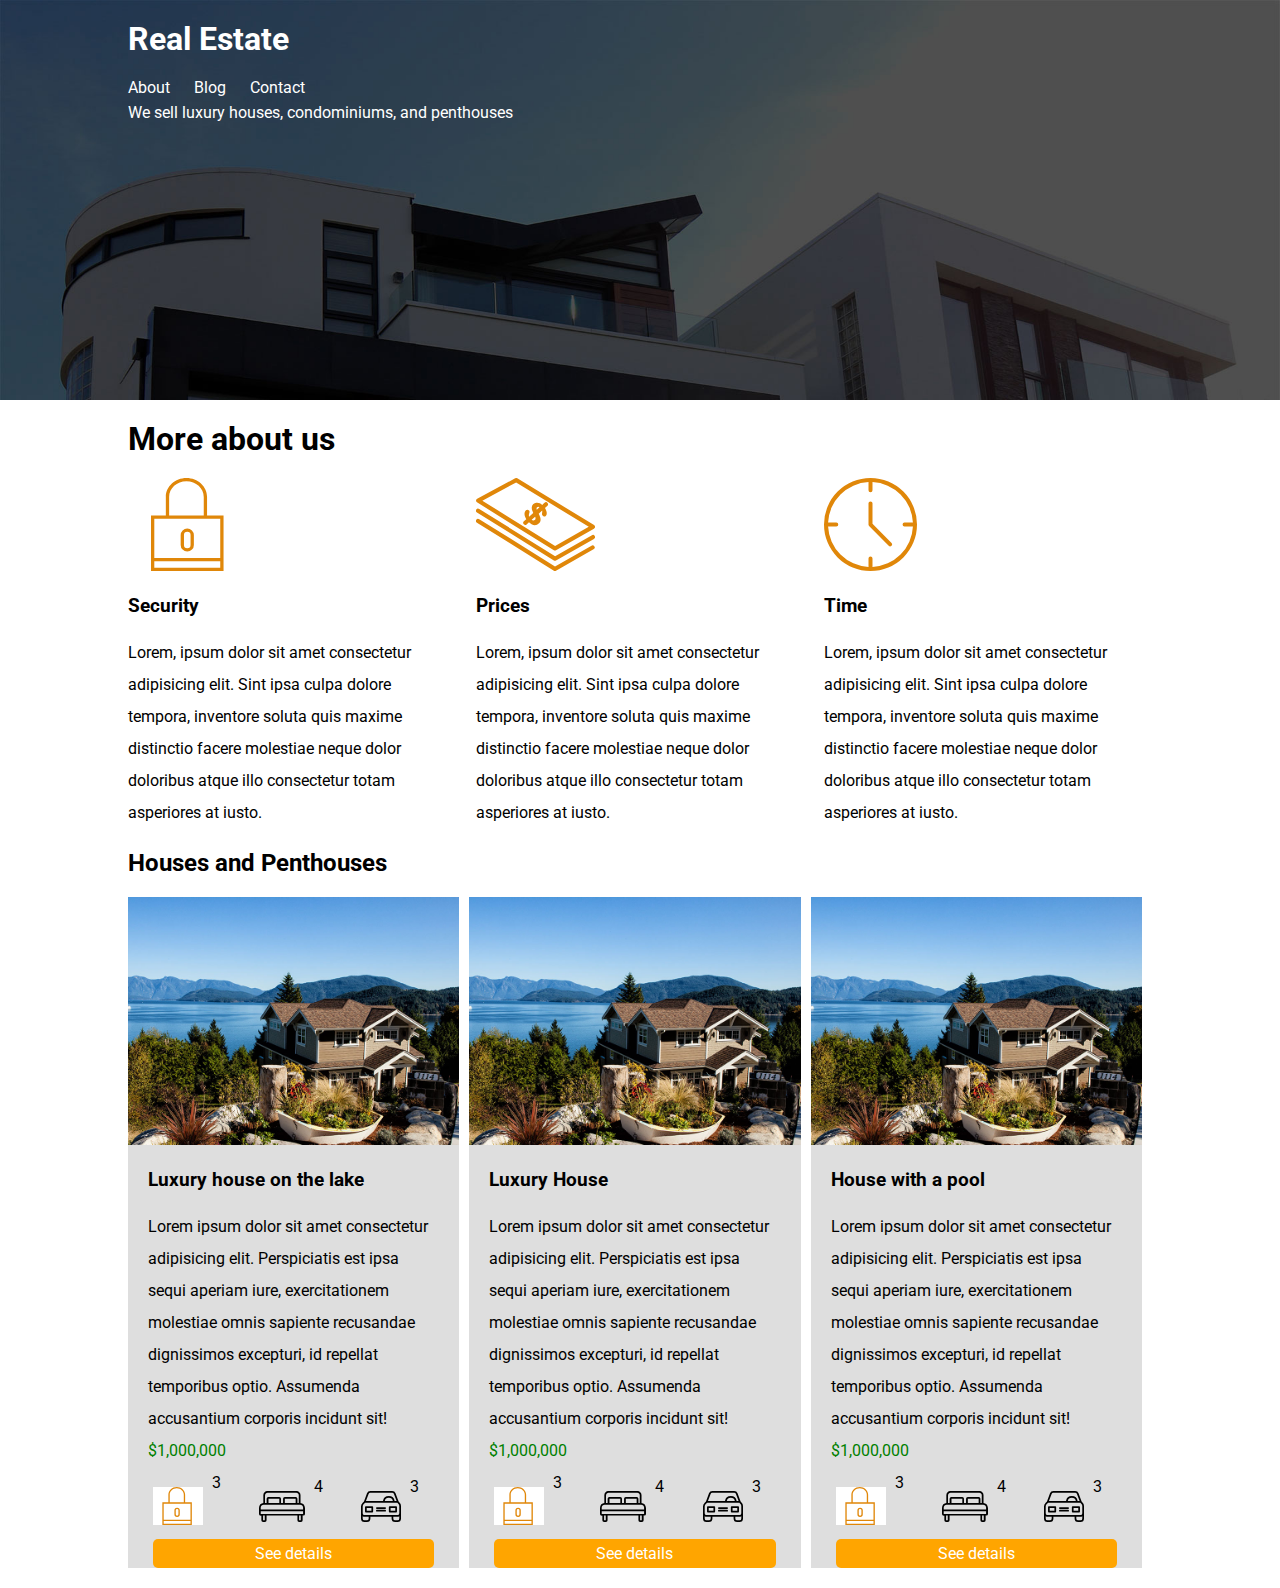
<file: index.html>
<!DOCTYPE html>
<html lang="en">
<head>
  <meta charset="UTF-8">
  <meta name="viewport" content="width=device-width, initial-scale=1.0">
  <title>Document</title>
  <link rel="stylesheet" href="mystyle.css">
  <link rel="preconnect" href="https://fonts.googleapis.com">
  <link rel="preconnect" href="https://fonts.gstatic.com" crossorigin></link>
  <link href="https://fonts.googleapis.com/css2?family=Roboto:ital,wght@0,100;0,300;0,400;0,500;0,700;0,900;1,100;1,300;1,400;1,500;1,700;1,900&amp;display=swap" rel="stylesheet">
</head>
<body>
  <header class="site-header">
    <div class="container">
      <h1>Real Estate</h1>
      <nav>
        <a href="about.html">About</a>
        <a href="blog.html">Blog</a>
        <a href="contact.html">Contact</a>
      </nav>
      <p>We sell luxury houses, condominiums, and penthouses</p>
    </div>
  </header>
  <main class="container">
    <h1>More about us</h1>

    <div class="about-container">

      <div>
        <img src="./img/icon1.svg" alt="security icon">
        <h3>Security</h3>
        <p>Lorem, ipsum dolor sit amet consectetur adipisicing elit. Sint ipsa culpa dolore tempora, inventore soluta quis maxime distinctio facere molestiae neque dolor doloribus atque illo consectetur totam asperiores at iusto.</p>
      </div>

      <div>
        <img src="./img/icon2.svg" alt="security icon">
        <h3>Prices</h3>
        <p>Lorem, ipsum dolor sit amet consectetur adipisicing elit. Sint ipsa culpa dolore tempora, inventore soluta quis maxime distinctio facere molestiae neque dolor doloribus atque illo consectetur totam asperiores at iusto.</p>
      </div>

      <div>
        <img src="./img/icon3.svg" alt="security icon">
        <h3>Time</h3>
        <p>Lorem, ipsum dolor sit amet consectetur adipisicing elit. Sint ipsa culpa dolore tempora, inventore soluta quis maxime distinctio facere molestiae neque dolor doloribus atque illo consectetur totam asperiores at iusto.</p>
      </div>
    </div>

    <div>
      <h2>Houses and Penthouses</h2>
      <div class="house-main-container">
        <div class="houses-container">
          <div class="houses-item">
            <div class="houses-item-img">
              <img id="house-img" src="./img/announcement1.jpg" alt="houses">
            </div>
            <div class="houses-item-text">
              <h3>Luxury house on the lake</h3>
              <p>Lorem ipsum dolor sit amet consectetur adipisicing elit. Perspiciatis est ipsa sequi aperiam iure, exercitationem molestiae omnis sapiente recusandae dignissimos excepturi, id repellat temporibus optio. Assumenda accusantium corporis incidunt sit!</p>
              <p class="price">$1,000,000</p>
              <ul class="icons-list">
                <li class="icon-container">
                  <img src="./img/icon1.svg" alt="security icon"> 
                  <p>3</p>
                </li>
                <li class="icon-container">
                  <img src="./img/icon_room.svg" alt>
                  <p>4</p>
                </li>
                <li class="icon-container">
                  <img src="./img/icon_parking.svg" alt>
                  <p>3</p>
                </li>
              </ul>
              <a href="#" class="btn">See details</a>
            </div>
          </div>
        </div>
        <div class="houses-container">
          <div class="houses-item">
            <div class="houses-item-img">
              <img id="house-img" src="./img/announcement1.jpg" alt="houses">
            </div>
            <div class="houses-item-text">
              <h3>Luxury House</h3>
              <p>Lorem ipsum dolor sit amet consectetur adipisicing elit. Perspiciatis est ipsa sequi aperiam iure, exercitationem molestiae omnis sapiente recusandae dignissimos excepturi, id repellat temporibus optio. Assumenda accusantium corporis incidunt sit!</p>
              <p class="price">$1,000,000</p>
              <ul class="icons-list">
                <li class="icon-container">
                  <img src="./img/icon1.svg" alt="security icon">
                  <p>3</p>
                </li>
                <li class="icon-container">
                  <img src="./img/icon_room.svg" alt>
                  <p>4</p>
                </li>
                <li class="icon-container">
                  <img src="./img/icon_parking.svg" alt>
                  <p>3</p>
                </li>
              </ul>
              <a href="#" class="btn">See details</a>
            </div>
          </div>
        </div>
        <div class="houses-container">
          <div class="houses-item">
            <div class="houses-item-img">
              <img id="house-img" src="./img/announcement1.jpg" alt="houses">
            </div>
            <div class="houses-item-text">
              <h3>House with a pool</h3>
              <p>Lorem ipsum dolor sit amet consectetur adipisicing elit. Perspiciatis est ipsa sequi aperiam iure, exercitationem molestiae omnis sapiente recusandae dignissimos excepturi, id repellat temporibus optio. Assumenda accusantium corporis incidunt sit!</p>
              <p class="price">$1,000,000</p>
              <ul class="icons-list">
                <li class="icon-container">
                  <img src="./img/icon1.svg" alt="security icon">
                <p>3</p>
                </li>
                <li class="icon-container">
                  <img src="./img/icon_room.svg" alt>
                  <p>4</p>
                </li>
                <li class="icon-container">
                  <img src="./img/icon_parking.svg" alt>
                  <p>3</p>
                </li>
              </ul>
              <a href="#" class="btn">See details</a>
            </div>
          </div>
        </div>
      </div>

    </div>

  </main>
</body>
<footer>

</footer>
</main>
</html>
</file>
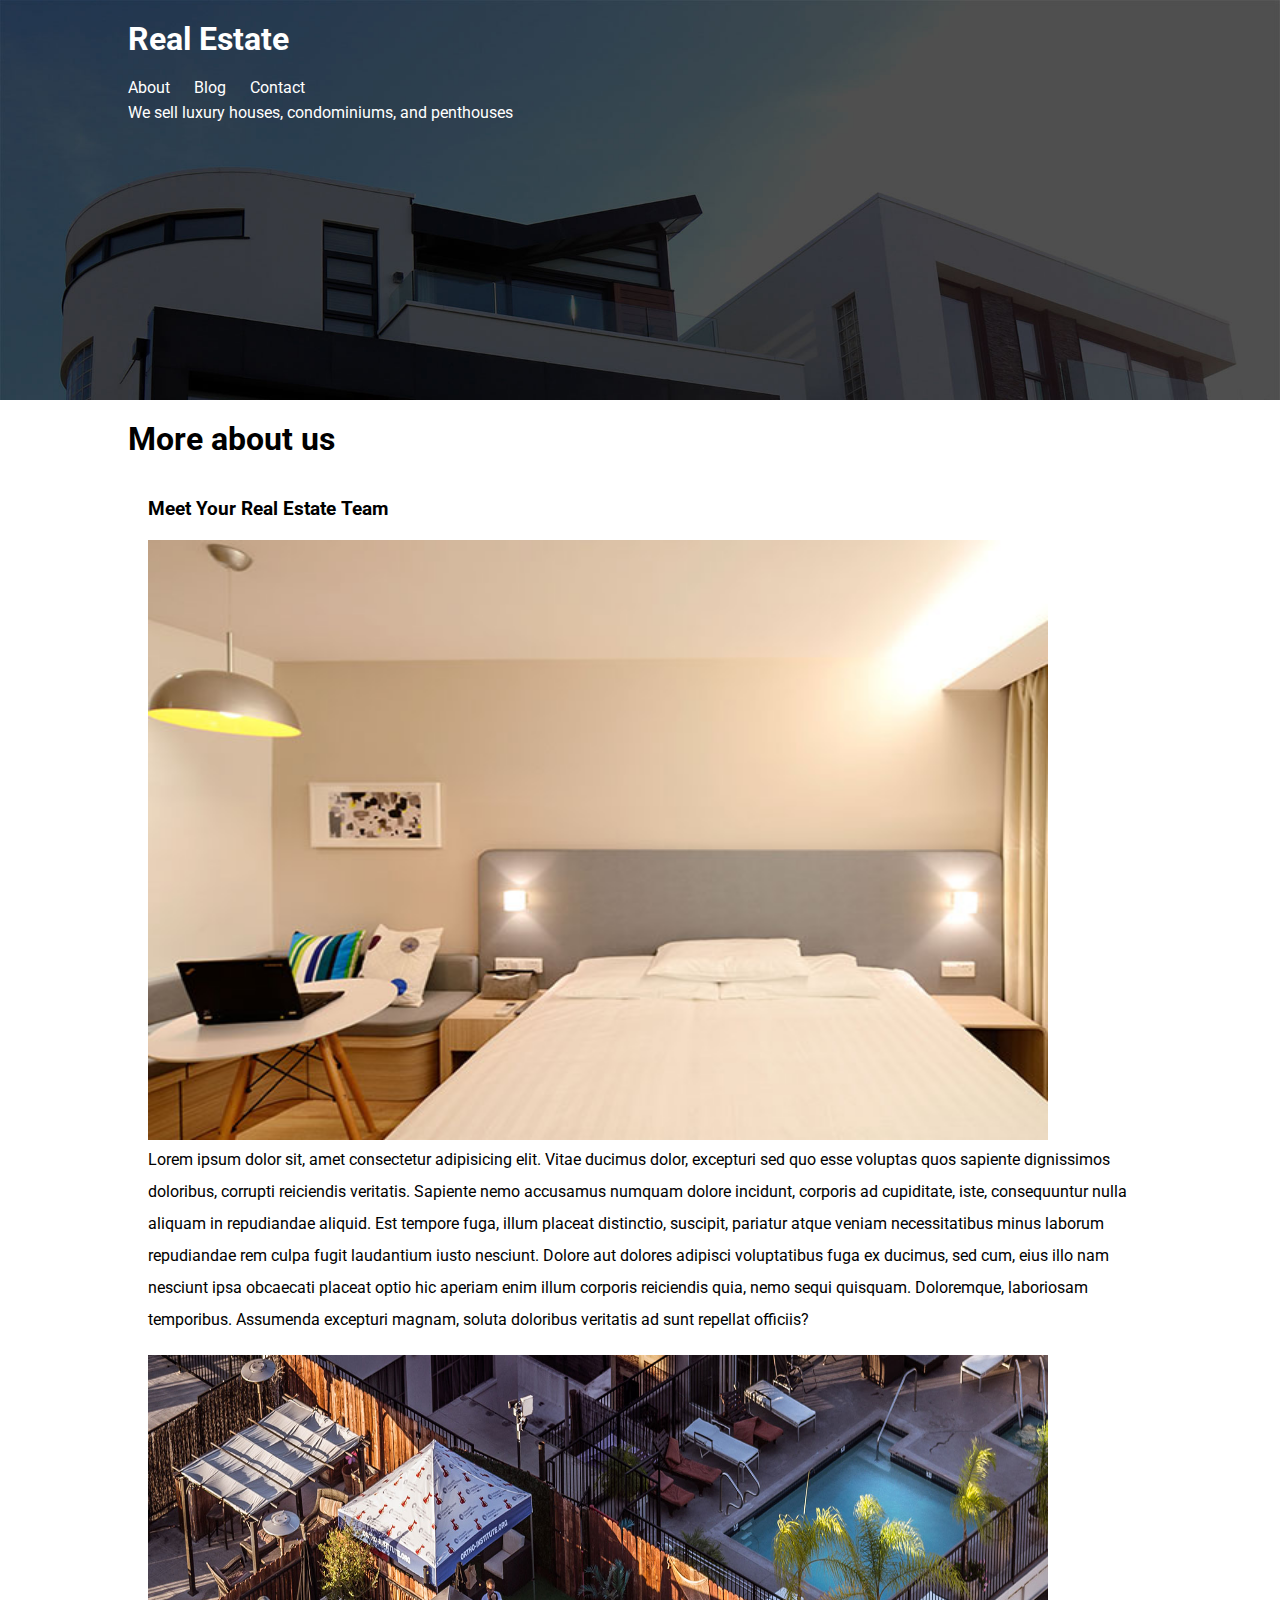
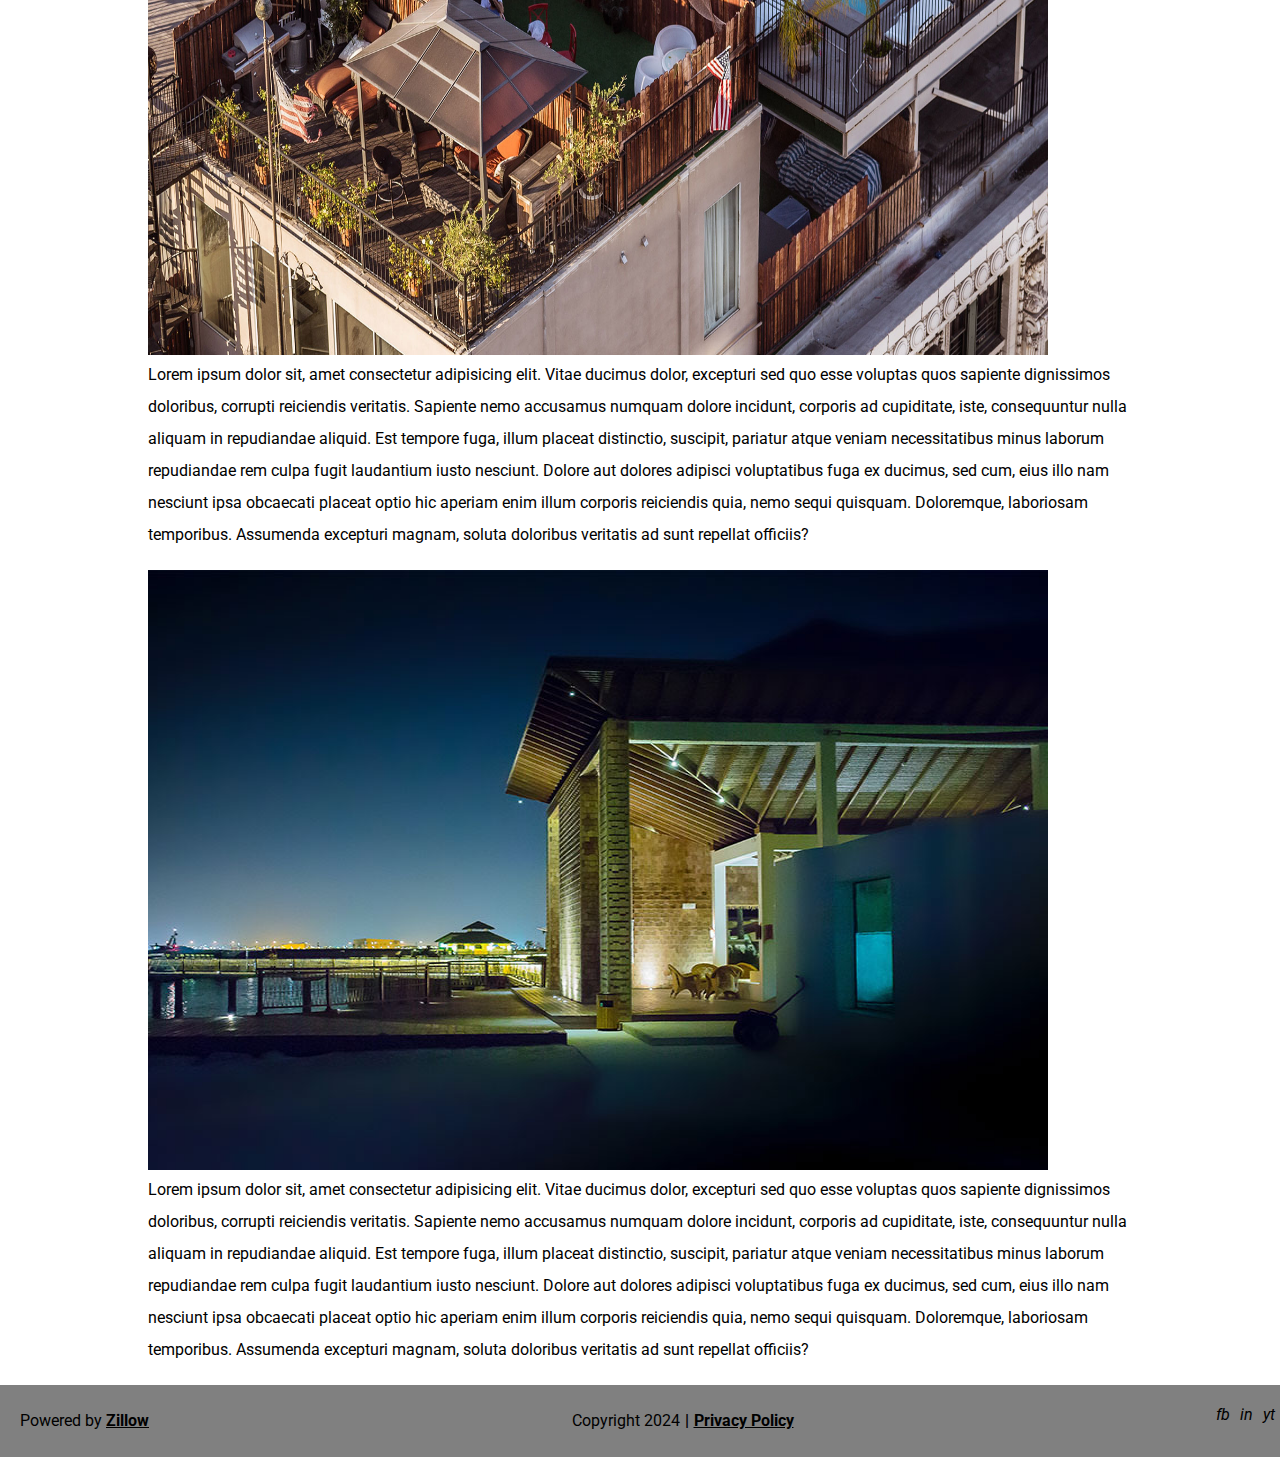
<file: about.html>
<!DOCTYPE html>
<html lang="en">
<head>
  <meta charset="UTF-8">
  <meta name="viewport" content="width=device-width, initial-scale=1.0">
  <title>Document</title>
  <link rel="stylesheet" href="mystyle.css">
  <link rel="preconnect" href="https://fonts.googleapis.com">
  <link rel="preconnect" href="https://fonts.gstatic.com" crossorigin></link>
  <link href="https://fonts.googleapis.com/css2?family=Roboto:ital,wght@0,100;0,300;0,400;0,500;0,700;0,900;1,100;1,300;1,400;1,500;1,700;1,900&amp;display=swap" rel="stylesheet">
</head>
<body>
  <header class="site-header">
    <div class="container">
      <h1>Real Estate</h1>
      <nav>
        <a href="about.html">About</a>
        <a href="blog.html">Blog</a>
        <a href="contact.html">Contact</a>
      </nav>
      <p>We sell luxury houses, condominiums, and penthouses</p>
    </div>
  </header>
  <main class="container">
    <h1>More about us</h1>
    <div class="houses-item-text">
        <h3>Meet Your Real Estate Team</h3>
        <img class="about-img" src="./img/blog4.jpg">
        <br>
        <p>Lorem ipsum dolor sit, amet consectetur adipisicing elit. Vitae ducimus dolor, excepturi sed quo esse voluptas quos sapiente dignissimos doloribus, corrupti reiciendis veritatis. Sapiente nemo accusamus numquam dolore incidunt, corporis ad cupiditate, iste, consequuntur nulla aliquam in repudiandae aliquid. Est tempore fuga, illum placeat distinctio, suscipit, pariatur atque veniam necessitatibus minus laborum repudiandae rem culpa fugit laudantium iusto nesciunt. Dolore aut dolores adipisci voluptatibus fuga ex ducimus, sed cum, eius illo nam nesciunt ipsa obcaecati placeat optio hic aperiam enim illum corporis reiciendis quia, nemo sequi quisquam. Doloremque, laboriosam temporibus. Assumenda excepturi magnam, soluta doloribus veritatis ad sunt repellat officiis?
        </p>
        <br>
        <img class="about-img" src="./img/destacada3.jpg">
        <br>
        <p>Lorem ipsum dolor sit, amet consectetur adipisicing elit. Vitae ducimus dolor, excepturi sed quo esse voluptas quos sapiente dignissimos doloribus, corrupti reiciendis veritatis. Sapiente nemo accusamus numquam dolore incidunt, corporis ad cupiditate, iste, consequuntur nulla aliquam in repudiandae aliquid. Est tempore fuga, illum placeat distinctio, suscipit, pariatur atque veniam necessitatibus minus laborum repudiandae rem culpa fugit laudantium iusto nesciunt. Dolore aut dolores adipisci voluptatibus fuga ex ducimus, sed cum, eius illo nam nesciunt ipsa obcaecati placeat optio hic aperiam enim illum corporis reiciendis quia, nemo sequi quisquam. Doloremque, laboriosam temporibus. Assumenda excepturi magnam, soluta doloribus veritatis ad sunt repellat officiis?
        </p>
        <br>
        <img class="about-img" src="./img/announcement6.jpg">
        <br>
        <p>Lorem ipsum dolor sit, amet consectetur adipisicing elit. Vitae ducimus dolor, excepturi sed quo esse voluptas quos sapiente dignissimos doloribus, corrupti reiciendis veritatis. Sapiente nemo accusamus numquam dolore incidunt, corporis ad cupiditate, iste, consequuntur nulla aliquam in repudiandae aliquid. Est tempore fuga, illum placeat distinctio, suscipit, pariatur atque veniam necessitatibus minus laborum repudiandae rem culpa fugit laudantium iusto nesciunt. Dolore aut dolores adipisci voluptatibus fuga ex ducimus, sed cum, eius illo nam nesciunt ipsa obcaecati placeat optio hic aperiam enim illum corporis reiciendis quia, nemo sequi quisquam. Doloremque, laboriosam temporibus. Assumenda excepturi magnam, soluta doloribus veritatis ad sunt repellat officiis?
        </p>
        <br>
      </div>
  </main>
  <footer>
    <div class="contact-footer-container">
        <div>
            <p>Powered by <span class="link">Zillow</span></p>
        </div>
        <div class="copyright-container">
            <p class="copyright-privacy">Copyright 2024</p>
            <p><span class="bold-bar">|</span></p>
            <p class="copyright-privacy"><span class="link">Privacy Policy</span></p>
        </div>
        <div class="social-media">
            <div class="logo">
                <i>fb</i>
            </div>
            <div class="logo">
                <i>in</i>
            </div>
            <div class="logo">
                <i>yt</i>
            </div>
        </div>
    </div>
</footer>
</body>
</html>
</file>
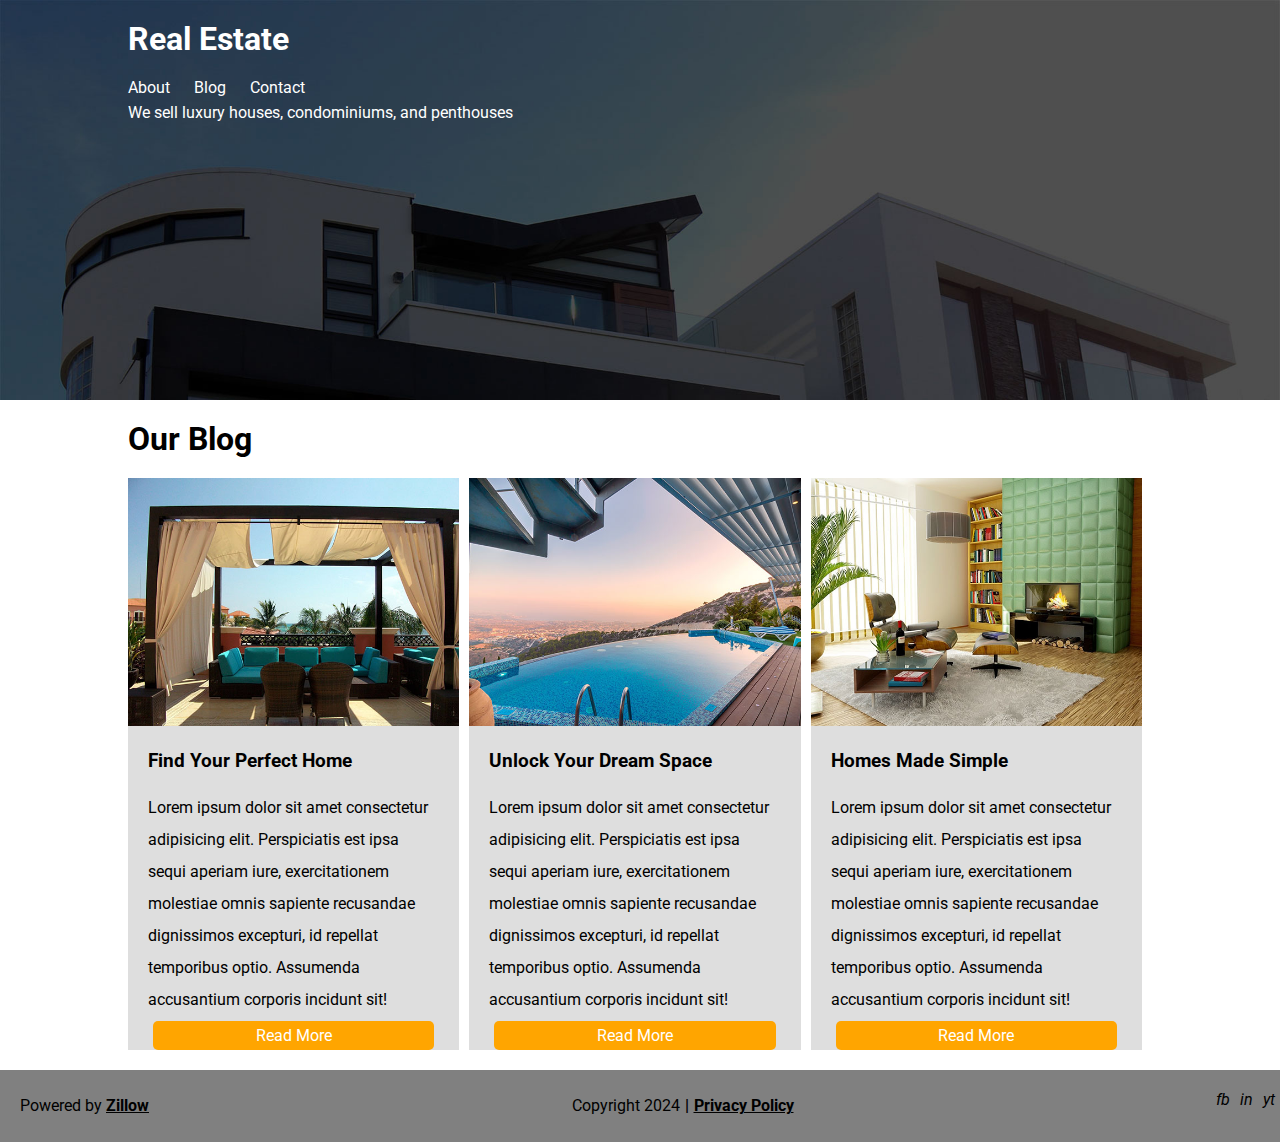
<file: blog.html>
<!DOCTYPE html>
<html lang="en">
<head>
  <meta charset="UTF-8">
  <meta name="viewport" content="width=device-width, initial-scale=1.0">
  <title>Document</title>
  <link rel="stylesheet" href="mystyle.css">
  <link rel="preconnect" href="https://fonts.googleapis.com">
  <link rel="preconnect" href="https://fonts.gstatic.com" crossorigin></link>
  <link href="https://fonts.googleapis.com/css2?family=Roboto:ital,wght@0,100;0,300;0,400;0,500;0,700;0,900;1,100;1,300;1,400;1,500;1,700;1,900&amp;display=swap" rel="stylesheet">
</head>
<body>
  <header class="site-header">
    <div class="container">
      <h1>Real Estate</h1>
      <nav>
        <a href="about.html">About</a>
        <a href="blog.html">Blog</a>
        <a href="contact.html">Contact</a>
      </nav>
      <p>We sell luxury houses, condominiums, and penthouses</p>
    </div>
  </header>
  <main class="container">
    <h1>Our Blog</h1>
    <div class="house-main-container">
        <div class="houses-container">
          <div class="houses-item">
            <div class="houses-item-img">
              <img id="house-img" src="./img/blog1.jpg" alt="houses">
            </div>
            <div class="houses-item-text">
              <h3>Find Your Perfect Home</h3>
              <p>Lorem ipsum dolor sit amet consectetur adipisicing elit. Perspiciatis est ipsa sequi aperiam iure, exercitationem molestiae omnis sapiente recusandae dignissimos excepturi, id repellat temporibus optio. Assumenda accusantium corporis incidunt sit!</p>
              <a href="#" class="btn">Read More</a>
            </div>
          </div>
        </div>
        <div class="houses-container">
          <div class="houses-item">
            <div class="houses-item-img">
              <img id="house-img" src="./img/blog2.jpg" alt="houses">
            </div>
            <div class="houses-item-text">
              <h3>Unlock Your Dream Space</h3>
              <p>Lorem ipsum dolor sit amet consectetur adipisicing elit. Perspiciatis est ipsa sequi aperiam iure, exercitationem molestiae omnis sapiente recusandae dignissimos excepturi, id repellat temporibus optio. Assumenda accusantium corporis incidunt sit!</p>
              <a href="#" class="btn">Read More</a>
            </div>
          </div>
        </div>
        <div class="houses-container">
          <div class="houses-item">
            <div class="houses-item-img">
              <img id="house-img" src="./img/blog3.jpg" alt="houses">
            </div>
            <div class="houses-item-text">
              <h3>Homes Made Simple</h3>
              <p>Lorem ipsum dolor sit amet consectetur adipisicing elit. Perspiciatis est ipsa sequi aperiam iure, exercitationem molestiae omnis sapiente recusandae dignissimos excepturi, id repellat temporibus optio. Assumenda accusantium corporis incidunt sit!</p>
              <a href="#" class="btn">Read More</a>
            </div>
          </div>
        </div>
    </div>
  </main>
  <footer>
    <div class="contact-footer-container">
        <div>
            <p>Powered by <span class="link">Zillow</span></p>
        </div>
        <div class="copyright-container">
            <p class="copyright-privacy">Copyright 2024</p>
            <p><span class="bold-bar">|</span></p>
            <p class="copyright-privacy"><span class="link">Privacy Policy</span></p>
        </div>
        <div class="social-media">
            <div class="logo">
                <i>fb</i>
            </div>
            <div class="logo">
                <i>in</i>
            </div>
            <div class="logo">
                <i>yt</i>
            </div>
        </div>
    </div>
</footer>
</body>
</html>
</file>
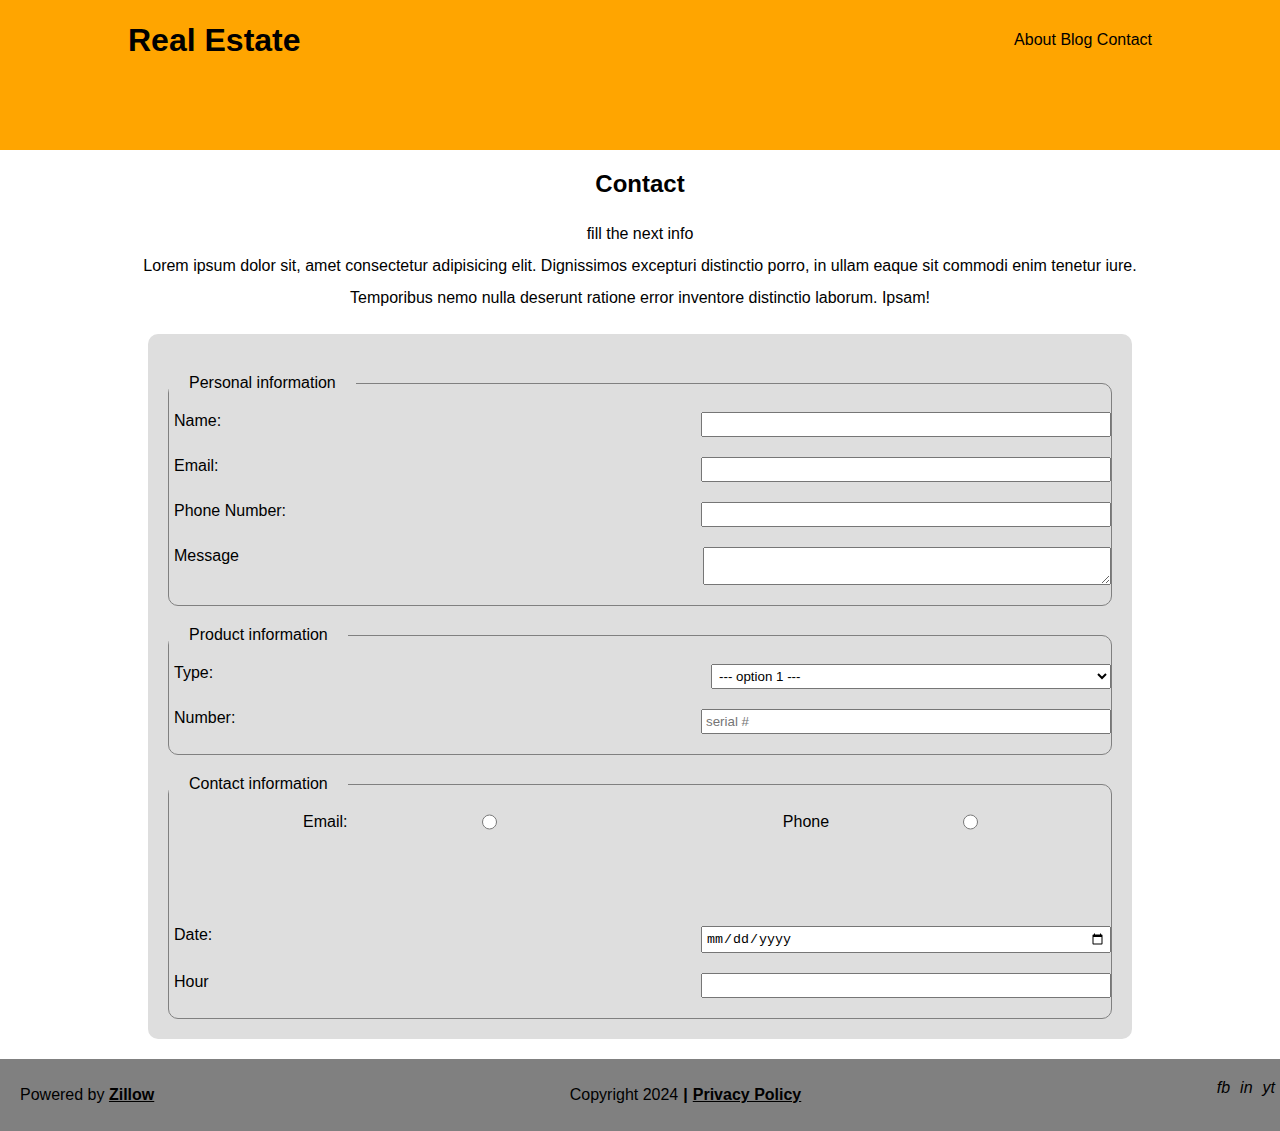
<file: contact.html>
<!DOCTYPE html>
<html lang="en">
<head>
    <meta charset="UTF-8">
    <meta name="viewport" content="width=device-width, initial-scale=1.0">
    <title>Contact</title>
    <link rel="stylesheet" href="mystyle.css">
</head>
<body>
    <header class="contact-header">
        <div class="contact-container">
            <div class="bar-menu">
                <h1>Real Estate</h1>
                <nav class="menu">
                    <a href="#">About</a>
                    <a href="#">Blog</a>
                    <a href="contact.html">Contact</a>
                </nav>
            </div>
        </div>
    </header>
    <main class="contact-container">
        <h2>Contact</h2>
        <div>
            <p>fill the next info</p>

            <p>Lorem ipsum dolor sit, amet consectetur adipisicing elit. Dignissimos excepturi distinctio porro, in ullam eaque sit commodi enim tenetur iure. Temporibus nemo nulla deserunt ratione error inventore distinctio laborum. Ipsam!</p>

            <div class="form-container">
                <fieldset>

                    <legend>
                        Personal information
                    </legend>

                    <div class="flex-container">
                        <label for="name">Name:</label>
                        <input id="name" type="text"></input>
                    </div>

                    <div class="flex-container">
                        <label for="email">Email:</label>
                        <input id="email" type="email"></input>
                    </div>

                    <div class="flex-container">
                        <label for="phone">Phone Number:</label>
                        <input id="phone" type="tel"></input>
                    </div>

                    <div class="flex-container">
                        <label for="message">Message</label>
                        <textarea id="message"></textarea>
                    </div>

                </fieldset>
                <fieldset>

                    <legend>
                        Product information
                    </legend>

                    <div class="flex-container">
                        <label for="type">Type:</label>
                        <select id="type">
                            <option>--- option 1 ---</option>
                            <option>option 2</option>
                            <option>option 3</option>
                        </select>
                    </div>

                    <div class="flex-container">
                        <label for="product-number">Number:</label>
                        <input id="product-number" placeholder="serial #" type="number"></input>
                    </div>
                </fieldset>
                <fieldset>

                    <legend>
                        Contact information
                    </legend>

                    <div class="flex-container">
                        <div class="radio">
                            <label class="radio1" for="contact-email">Email:</label>
                            <input class="radio1" id="contact-email" type="radio"></input>
                        </div>
                        <div class="radio">
                            <label class="radio1" for="contact-phone">Phone</label>
                            <input class="radio1" id="contact-phone" type="radio"></input>
                        </div>
                    </div>

                    <div class="flex-container">
                        <label for="date">Date:</label>
                        <input id="date" type="date"></input>
                    </div>

                    <div class="flex-container">
                        <label for="hour">Hour</label>
                        <input id="hour" type="text"></input>
                    </div>

                </fieldset>
            </div>
        </div>

    </main>
    <footer>
        <div class="contact-footer-container">
            <div>
                <p>Powered by <span class="link">Zillow</span></p>
            </div>
            <div class="copyright-container">
                <p class="copyright-privacy">Copyright 2024</p>
                <p><span class="bold-bar">|</span></p>
                <p class="copyright-privacy"><span class="link">Privacy Policy</span></p>
            </div>
            <div class="social-media">
                <div class="logo">
                    <i>fb</i>
                </div>
                <div class="logo">
                    <i>in</i>
                </div>
                <div class="logo">
                    <i>yt</i>
                </div>
            </div>
        </div>
    </footer>
</body>
</html>
</file>
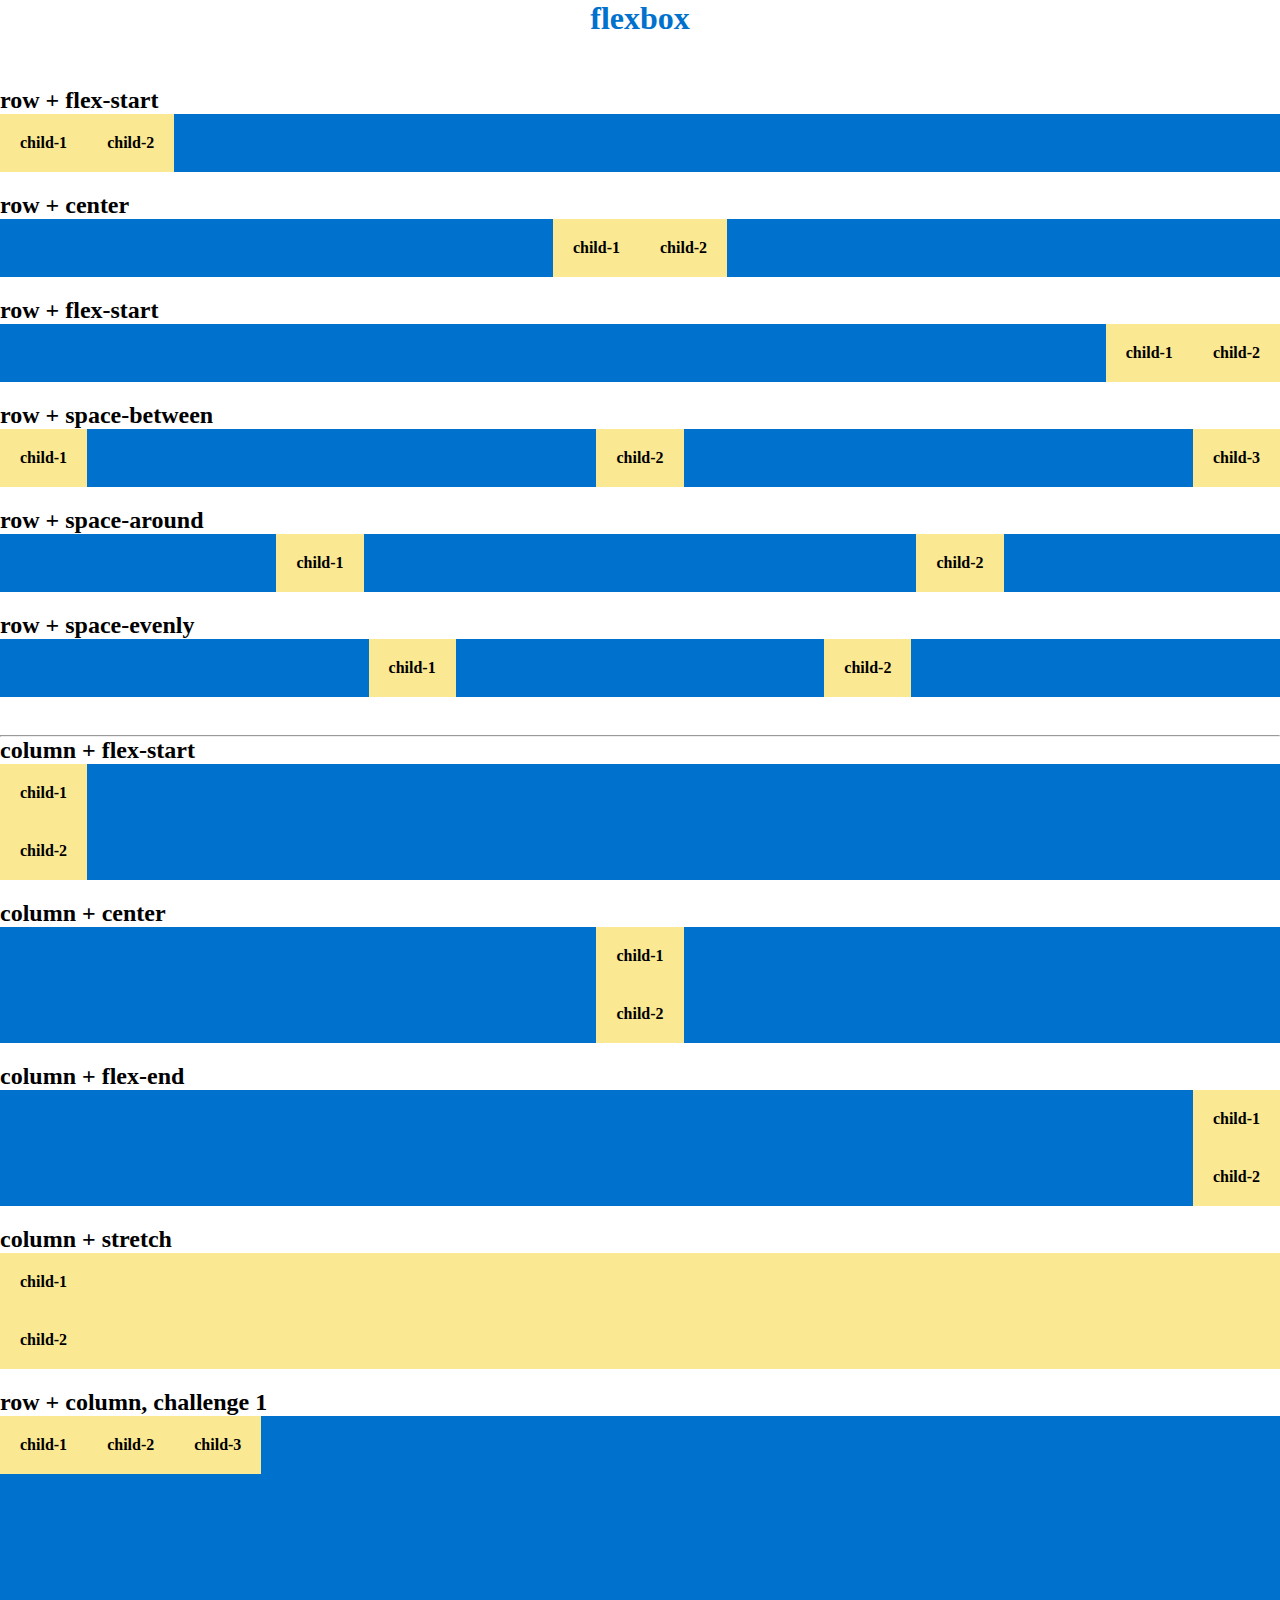
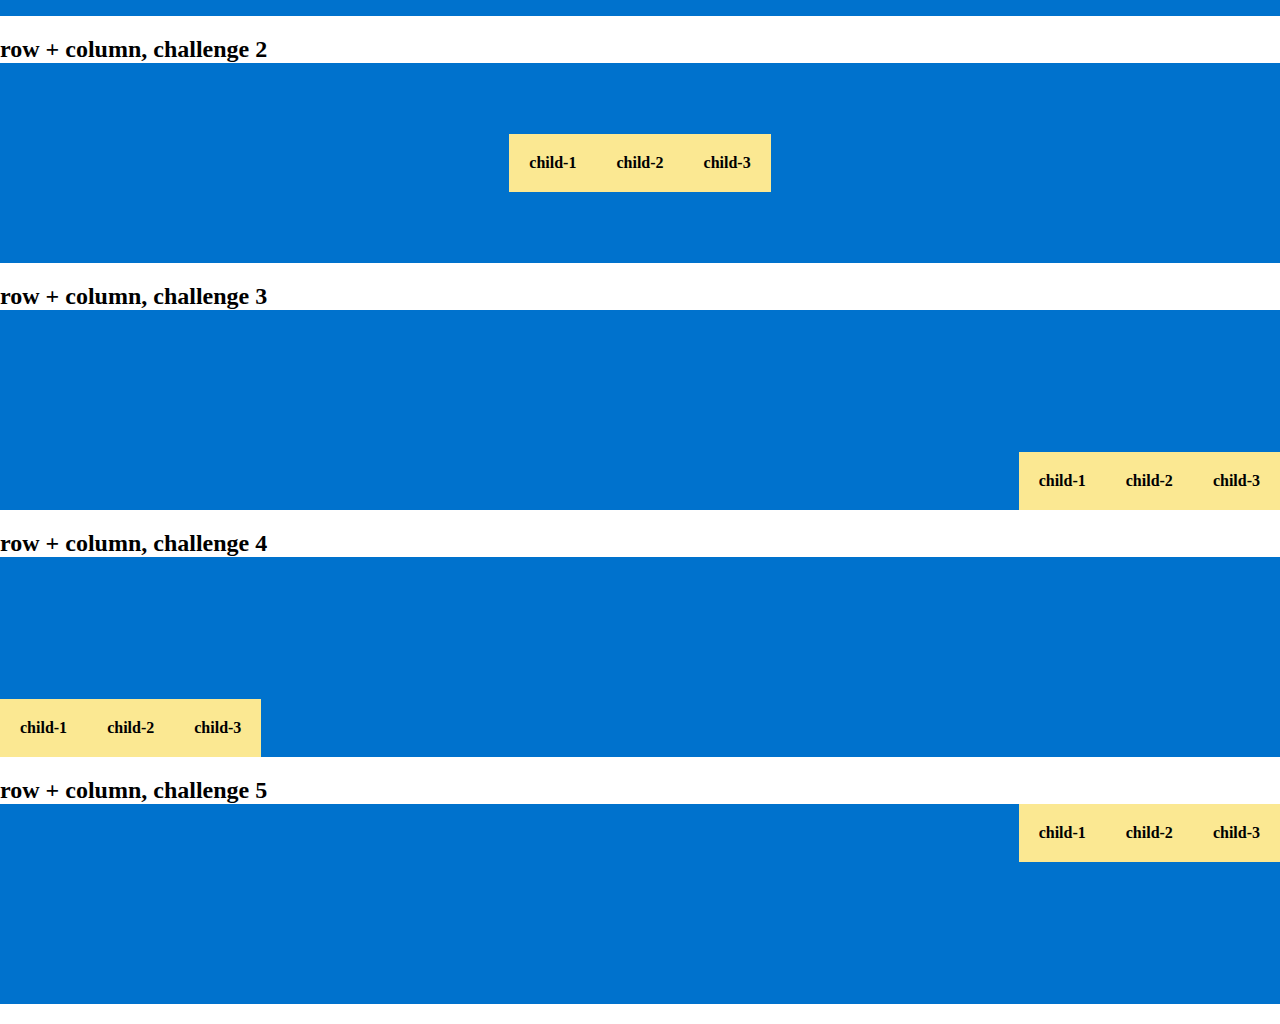
<file: flexbox.html>
<!DOCTYPE html>
<html lang="en">
<head>
    <meta charset="UTF-8">
    <meta name="viewport" content="width=device-width, initial-scale=1.0">
    <title>flexbox</title>
    <link rel="stylesheet" href="flexbox.css">
</head>
<body>
    <h1>flexbox</h1>

    <!-- flex-direction-row -->
    <h2>row + flex-start</h2>
    <div class="flex-container-row-start">
        <p>child-1</p>
        <p>child-2</p>
    </div>

    <h2>row + center</h2>
    <div class="flex-container-row-center">
        <p>child-1</p>
        <p>child-2</p>
    </div>

    <h2>row + flex-start</h2>
    <div class="flex-container-row-end">
        <p>child-1</p>
        <p>child-2</p>
    </div>

    <h2>row + space-between</h2>
    <div class="flex-container-row-between">
        <p>child-1</p>
        <p>child-2</p>
        <p>child-3</p>
    </div>

    <h2>row + space-around</h2>
    <div class="flex-container-row-around">
        <p>child-1</p>
        <p>child-2</p>
    </div>

    <h2>row + space-evenly</h2>
    <div class="flex-container-row-evenly">
        <p>child-1</p>
        <p>child-2</p>
    </div>

    <br>
    <hr>

    <!-- flex-direction-column -->
    <h2>column + flex-start</h2>
    <div class="flex-container-column-start">
        <p>child-1</p>
        <p>child-2</p>
    </div>

    <h2>column + center</h2>
    <div class="flex-container-column-center">
        <p>child-1</p>
        <p>child-2</p>
    </div>

    <h2>column + flex-end</h2>
    <div class="flex-container-column-end">
        <p>child-1</p>
        <p>child-2</p>
    </div>

    <h2>column + stretch</h2>
    <div class="flex-container-column-stretch">
        <p>child-1</p>
        <p>child-2</p>
    </div>

    <h2>row + column, challenge 1</h2>
    <div class="flex-container-row-column-1">
        <p>child-1</p>
        <p>child-2</p>
        <p>child-3</p>
    </div>

    <h2>row + column, challenge 2</h2>
    <div class="flex-container-row-column-2">
        <p>child-1</p>
        <p>child-2</p>
        <p>child-3</p>
    </div>

    <h2>row + column, challenge 3</h2>
    <div class="flex-container-row-column-3">
        <p>child-1</p>
        <p>child-2</p>
        <p>child-3</p>
    </div>

    <h2>row + column, challenge 4</h2>
    <div class="flex-container-row-column-4">
        <p>child-1</p>
        <p>child-2</p>
        <p>child-3</p>
    </div>

    <h2>row + column, challenge 5</h2>
    <div class="flex-container-row-column-5">
        <p>child-1</p>
        <p>child-2</p>
        <p>child-3</p>
    </div>


    
</body>
</html>
</file>
<file: mystyle.css>
/*global*/
*{
    margin: 0;
    padding:0;
}
body{
    font-family:"Roboto", sans-serif;
}
p{
    line-height: 2;
}
a{
    text-decoration: none;
}
h1, h2, h3{
    padding-bottom: 20px;
    padding-top: 20px;
}

/* header */
.site-header {
    background-image: url(./img/header.jpg);
    height: 400px;
    background-size: cover;
    background-position: top right;
    color: white;
}

.site-header a {
    color: white;
    padding-right: 20px;
}

.container {
    display: flex;
    flex-direction: column;
    width: 80%;
    margin: 0 auto;
}

/* utilities */

/* about */
.about-container {
    display: flex; 
    gap: 20px;
}

/* houses */
.houses-item {
    background-color: #dedede;
    margin-right: 10px;
}

.houses-item-img {
    width: 100%;
} 

#house-img {
    width: 100%;
}

.houses-container {
    width: 100%;
}

.houses-item-text {
    margin: 0 20px;
}

.house-main-container {
   display: flex;
}

/* icons ==================== info */

.icons-list {
    display: flex;
    justify-content: space-between;
    align-items: center;
    list-style: none;
}

.price {
    color: green;
}

.icon-container p {
    display: inline;
    vertical-align: top;
    margin-right: 20px;
}

.icon-container img {
    max-width: 50px;
    margin: 5px;
    margin-top: 20px;
}



.btn {
    background-color: orange;
    display: block;
    display: flex; 
    justify-content: center;
    margin: 5px 5px;
    padding: 5px;
    border-radius: 5px;
    color: white;
    margin-bottom: 20px;
}

/* contact ================ */

.contact-header {
    background-color: orange;
    height: 150px;
    color: black;
}

.contact-header a {
    color: black;
}

.contact-container {
    text-align: center;
}

.bar-menu {
    display: flex;
    justify-content: space-between;
    height: 80px;
    align-items: center;
}

.form-container {
    background-color: #dedede;
    padding: 20px;
    border-radius: 10px;
    margin: 20px;
}

.flex-container {
    display: flex;
    justify-content: space-between;
    margin-bottom: 20px;
}

.radio {
    display: flex;
    justify-content: space-evenly;
    margin: 0;
    width: 49%;
    margin-bottom: 75px;
}

#contact-email, #contact-phone {
    width: 15px;
}

label:not(.radio1) {
    margin-right: 100px;
    margin-left: 5px;
}

.link {
    text-decoration: underline;
    font-weight: bold;
}

input, textarea, #type:not(.radio1) {
    width: 400px;
    padding: 3px;
}

legend {
    font-size: 16px;
    text-align: left;
    padding: 20px;
}

fieldset {
    border: 1px solid gray;
    border-radius: 10px;
}

.contact-container {
    width: 80%;
    margin: 0 auto;
}

.contact-footer-container {
    display: flex;
    justify-content: space-between;
    width: 100%;
    background-color: grey;
    padding: 20px;
}




.social-media {
    display: flex;
    flex-direction: row;
    justify-content: flex-end;
    margin-right: 15px;
}

.logo {
    margin-right: 10px;
}

.bold-bar {
    font-weight: bold;
    margin: 0 5px;
}

.copyright-container {
    display: flex;
}

/* ABOUT ============================= */

.about-img {
    width: 900px;
    height: 600px;
}

/* MOBILE VIEW AND WEB RESPONSE ======================= */

@media (min-width: 600px) {
    body {
        width: 100%;
    }
}

@media (min-width: 601px) {
    body {
        width: 100%;
    }
}

@media (min-width: 768px) {
    body {
        width: 100%;
    }
}

@media (min-width: 992px) {
    body {
        width: 100%;
    }
}
</file>
<file: flexbox.css>
/* global */
* {
    padding: 0px;
    margin: 0px;
}

:root {
    --bg-blue: #0072CD;
    --bg-yellow: #FBE892;
}

div[class^="flex-cont"] {
    margin-bottom: 20px;
}

h1 {
    color: #0072cd;
    text-align: center;
    margin-bottom: 50px;
}

p {
    background-color: var(--bg-yellow);
    padding: 20px;
    font-weight: bold;
}


/* ====== row ======= */
/* flex-start */
.flex-container-row-start {
    display: flex;
    background: var(--bg-blue);
    justify-content: flex-start;
}

/* center */
.flex-container-row-center {
    background: var(--bg-blue);
    display: flex;
    justify-content: center;
}

/* flex-end */
.flex-container-row-end {
    background: var(--bg-blue);
    display: flex;
    justify-content: flex-end;
}

/* space-between */
.flex-container-row-between {
    background-color: var(--bg-blue);
    display: flex;
    justify-content: space-between;
}

/* space-around */
.flex-container-row-around {
    background: var(--bg-blue);
    display: flex;
    justify-content: space-around;
}

/* space-evenly */
.flex-container-row-evenly {
    display: flex;
    justify-content: space-evenly;
    background: var(--bg-blue);
}

/* ========= Column ========= */
.flex-container-column-start {
    display: flex;
    flex-direction: column;
    align-items: flex-start;
    background: var(--bg-blue);
}

.flex-container-column-center {
    background: var(--bg-blue);
    display: flex;
    flex-direction: column;
    align-items: center;
    /* gap: 20px; */
}

.flex-container-column-end {
    display: flex;
    flex-direction: column;
    align-items: flex-end;
    background: var(--bg-blue);
}

.flex-container-column-stretch {
    display: flex;
    flex-direction: column;
    align-items: stretch;
    background: var(--bg-blue);
}

.flex-container-row-column-1 {
    background: var(--bg-blue);
    height: 200px;
    display: flex;
    flex-direction: row;
    justify-content: flex-start;
    align-items: flex-start;
}

.flex-container-row-column-2 {
    background: var(--bg-blue);
    height: 200px;
    display: flex;
    flex-direction: row;
    justify-content: center;
    align-items: center;
}

.flex-container-row-column-3 {
    background: var(--bg-blue);
    height: 200px;
    display: flex;
    flex-direction: row;
    justify-content: flex-end;
    align-items: flex-end;
}

.flex-container-row-column-4 {
    background: var(--bg-blue);
    height: 200px;
    display: flex;
    flex-direction: row;
    justify-content: flex-start;
    align-items: flex-end;
}

.flex-container-row-column-5 {
    background: var(--bg-blue);
    height: 200px;
    display: flex;
    flex-direction: row;
    justify-content: flex-end;
    align-items: flex-start;
}
</file>
